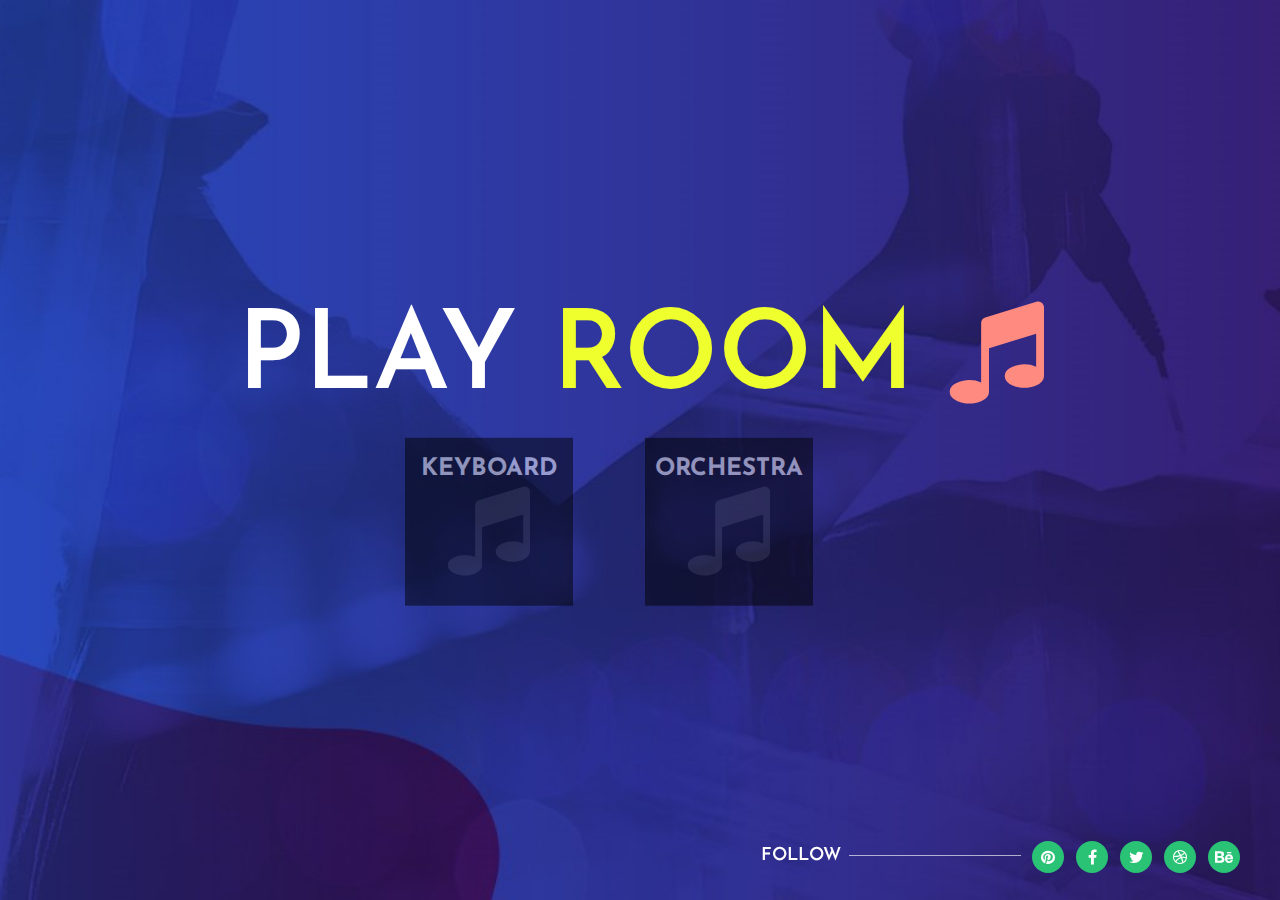
<file: index.html>
<!DOCTYPE html>
<html lang="en">
<head>
<title>PlayRoom</title>
<meta charset="utf-8">
<meta http-equiv="X-UA-Compatible" content="IE=edge">
<meta name="description" content="Music template project">
<meta name="viewport" content="width=device-width, initial-scale=1">
<link rel="stylesheet" type="text/css" href="styles/bootstrap-4.1.2/bootstrap.min.css">
<link href="plugins/font-awesome-4.7.0/css/font-awesome.min.css" rel="stylesheet" type="text/css">
<link rel="stylesheet" type="text/css" href="plugins/OwlCarousel2-2.3.4/owl.carousel.css">
<link rel="stylesheet" type="text/css" href="plugins/OwlCarousel2-2.3.4/owl.theme.default.css">
<link rel="stylesheet" type="text/css" href="plugins/OwlCarousel2-2.3.4/animate.css">
<link rel="stylesheet" type="text/css" href="styles/main_styles.css">
<link rel="stylesheet" type="text/css" href="styles/responsive.css">
</head>
<body>

<div class="super_container">


	<!-- Home -->

	<div class="home">

		<!-- Home Slider -->
		<div class="home_slider_container">
			<div class="owl-carousel owl-theme home_slider">

				<!-- Slide -->
				<div class="slide">
					<div class="background_image" style="background-image:url(images/index1.jpg)"></div>
					<div class="home_container">
						<div class="container">
							<div class="row">
								<div class="col">
									<div class="home_content">
										<div class="home_title_container text-center">
											<div class="home_title islive text-center"><h1>Play <span>Room </span><i class="fa fa-music" style="color: #ff8a80"></i></h1></div>

<!-- buttons -->
												<div class="row">
													<a href="handsfree/index.html" style="padding-left:25%; text-decoration:none"><div class="left"><div class="square"><h3 style="padding-top:10%"> KEYBOARD </h3><h1 style="padding-top:10%; transform: scale(2,2);"><i class="fa fa-music"></i></h1></div></div></a>
													<a href="orchestra/index.html" style="padding-left:10%; text-decoration:none"><div class="mid"><div class="square"><h3 style="padding-top:10%"> ORCHESTRA </h3><h1 style="padding-top:10%; transform: scale(2,2);"><i class="fa fa-music"></i></h1></div></div></a>
												</div>


<!-- end of buttons -->
										</div>
									</div>
								</div>
							</div>
						</div>
					</div>
				</div>


			</div>

			<!-- Home Slider Navigation -->
			<!-- <div class="home_slider_nav"><i class="fa fa-angle-right" aria-hidden="true"></i></div> -->

			<!-- Home Social -->
			<div class="home_social">
				<div class="d-flex flex-row align-items-center justify-content-start">
					<div class="home_social_text">follow</div>
					<div class="home_social_list">
						<ul class="d-flex flex-row align-items-center justify-content-start">
							<li><a href="#"><i class="fa fa-pinterest" aria-hidden="true"></i></a></li>
							<li><a href="#"><i class="fa fa-facebook" aria-hidden="true"></i></a></li>
							<li><a href="#"><i class="fa fa-twitter" aria-hidden="true"></i></a></li>
							<li><a href="#"><i class="fa fa-dribbble" aria-hidden="true"></i></a></li>
							<li><a href="#"><i class="fa fa-behance" aria-hidden="true"></i></a></li>
						</ul>
					</div>
				</div>
			</div>

		</div>
	</div>

</div>

<script src="js/jquery-3.3.1.min.js"></script>
<script src="styles/bootstrap-4.1.2/popper.js"></script>
<script src="styles/bootstrap-4.1.2/bootstrap.min.js"></script>
<script src="plugins/greensock/TweenMax.min.js"></script>
<script src="plugins/greensock/TimelineMax.min.js"></script>
<script src="plugins/scrollmagic/ScrollMagic.min.js"></script>
<script src="plugins/greensock/animation.gsap.min.js"></script>
<script src="plugins/greensock/ScrollToPlugin.min.js"></script>
<script src="plugins/OwlCarousel2-2.3.4/owl.carousel.js"></script>
<script src="plugins/jPlayer/jquery.jplayer.min.js"></script>
<script src="plugins/jPlayer/jplayer.playlist.min.js"></script>
<script src="plugins/easing/easing.js"></script>
<script src="plugins/progressbar/progressbar.min.js"></script>
<script src="plugins/parallax-js-master/parallax.min.js"></script>
<script src="plugins/scrollTo/jquery.scrollTo.min.js"></script>
<script src="js/custom.js"></script>
</body>
</html>
</file>
<file: styles/main_styles.css>
@charset "utf-8";
/* CSS Document */

/******************************

[Table of Contents]

1. Fonts
2. Body and some general stuff
3. Header
4. Menu
5. Home
6. Song
7. Tours
8. App
9. Featured
10. News
11. Newsletter
12. Footer


******************************/

/***********
1. Fonts
***********/

@import url('https://fonts.googleapis.com/css?family=Josefin+Sans:300,400,600,700');

/*********************************
2. Body and some general stuff
*********************************/

*
{
	margin: 0;
	padding: 0;
	-webkit-font-smoothing: antialiased;
	-webkit-text-shadow: rgba(0,0,0,.01) 0 0 1px;
	text-shadow: rgba(0,0,0,.01) 0 0 1px;
}
body
{
	font-family: 'Josefin Sans', sans-serif;
	font-size: 14px;
	font-weight: 400;
	background: #FFFFFF;
	color: #a5a5a5;
}
div
{
	display: block;
	position: relative;
	-webkit-box-sizing: border-box;
    -moz-box-sizing: border-box;
    box-sizing: border-box;
}
ul
{
	list-style: none;
	margin-bottom: 0px;
}
p
{
	font-family: 'Josefin Sans', sans-serif;
	font-size: 16px;
	line-height: 1.875;
	font-weight: 400;
	color: #6d6d6d;
	-webkit-font-smoothing: antialiased;
	-webkit-text-shadow: rgba(0,0,0,.01) 0 0 1px;
	text-shadow: rgba(0,0,0,.01) 0 0 1px;
}
p a
{
	display: inline;
	position: relative;
	color: inherit;
	border-bottom: solid 1px #ffa07f;
	-webkit-transition: all 200ms ease;
	-moz-transition: all 200ms ease;
	-ms-transition: all 200ms ease;
	-o-transition: all 200ms ease;
	transition: all 200ms ease;
}
p:last-of-type
{
	margin-bottom: 0;
}

p a:active
{
	position: relative;
	color: #FF6347;
}
p a:hover
{
	color: #FFFFFF;
	background: #ffa07f;
}
p a:hover::after
{
	opacity: 0.2;
}
::selection
{
	background: rgba(42,194,117,0.9);
	color: #ffffff;
}
p::selection
{

}
h1{font-size: 48px;}
h2{font-size: 36px;}
h3{font-size: 24px;}
h4{font-size: 18px;}
h5{font-size: 14px;}
h1, h2, h3, h4, h5, h6
{
	font-family: 'Josefin Sans', sans-serif;
	-webkit-font-smoothing: antialiased;
	-webkit-text-shadow: rgba(0,0,0,.01) 0 0 1px;
	text-shadow: rgba(0,0,0,.01) 0 0 1px;
	line-height: 1.2;
	color: #2a2a2a;
	font-weight: 700;
}
h1::selection,
h2::selection,
h3::selection,
h4::selection,
h5::selection,
h6::selection
{

}
img
{
	max-width: 100%;
}
button:active
{
	outline: none;
}
.form-control
{
	color: #db5246;
}
section
{
	display: block;
	position: relative;
	box-sizing: border-box;
}
.clear
{
	clear: both;
}
.clearfix::before, .clearfix::after
{
	content: "";
	display: table;
}
.clearfix::after
{
	clear: both;
}
.clearfix
{
	zoom: 1;
}
.float_left
{
	float: left;
}
.float_right
{
	float: right;
}
.trans_200
{
	-webkit-transition: all 200ms ease;
	-moz-transition: all 200ms ease;
	-ms-transition: all 200ms ease;
	-o-transition: all 200ms ease;
	transition: all 200ms ease;
}
.trans_300
{
	-webkit-transition: all 300ms ease;
	-moz-transition: all 300ms ease;
	-ms-transition: all 300ms ease;
	-o-transition: all 300ms ease;
	transition: all 300ms ease;
}
.trans_400
{
	-webkit-transition: all 400ms ease;
	-moz-transition: all 400ms ease;
	-ms-transition: all 400ms ease;
	-o-transition: all 400ms ease;
	transition: all 400ms ease;
}
.trans_500
{
	-webkit-transition: all 500ms ease;
	-moz-transition: all 500ms ease;
	-ms-transition: all 500ms ease;
	-o-transition: all 500ms ease;
	transition: all 500ms ease;
}
.fill_height
{
	height: 100%;
}
.super_container
{
	width: 100%;
	overflow: hidden;
}
.prlx_parent
{
	overflow: hidden;
}
.prlx
{
	height: 130% !important;
}
.parallax-window
{
    min-height: 400px;
    background: transparent;
}
.parallax_background
{
	position: absolute;
	top: 0;
	left: 0;
	width: 100%;
	height: 100%;
}
.background_image
{
	position: absolute;
	top: 0;
	left: 0;
	width: 100%;
	height: 100%;
	background-repeat: no-repeat;
	background-size: cover;
	background-position: center center;
}
.nopadding
{
	padding: 0px !important;
}
.owl-carousel,
.owl-carousel .owl-stage-outer,
.owl-carousel .owl-stage,
.owl-carousel .owl-item
{
	height: 100%;
}
.slide
{
	height: 100%;
}
.button
{
	position: relative;
	overflow: hidden;
	width: 200px;
    height: 56px;
    border-radius: 22px;
    border: none;
    outline: none;
    cursor: pointer;
    text-align: center;
}
.button::after
{
	display: block;
	position: absolute;
	top: 0;
	left: -100%;
	width: 200%;
	height: 100%;
	background-color: #2ac275;
	background-image: linear-gradient(to right, #2ac275, #cbdc0b, #2ac275);
	background: #2ac275;
	background: linear-gradient(to right, #2ac275, #cbdc0b, #2ac275);
	content: '';
	z-index: 0;
	-webkit-transition: all 400ms ease;
	-moz-transition: all 400ms ease;
	-ms-transition: all 400ms ease;
	-o-transition: all 400ms ease;
	transition: all 400ms ease;
}
.button:hover::after
{
	left: 0;
}
.button a
{
	position: relative;
	font-size: 14px;
    font-weight: 700;
    color: #ffffff;
    text-transform: uppercase;
    z-index: 1;
    line-height: 56px;
}
.button span
{
	position: relative;
	font-size: 14px;
    font-weight: 700;
    color: #ffffff;
    line-height: 56px;
    text-transform: uppercase;
	z-index: 1;
}
.section_title h1
{
	font-size: 60px;
}

/*********************************
3. Header
*********************************/

.header
{
	position: fixed;
	top: 0;
	left: 0;
	width: 100%;
	background-color: #3b125d;
	background-image: linear-gradient(to right, #2457d7, #3b125d);
	background: #3b125d;
	background: linear-gradient(to right, #2457d7, #3b125d);
	z-index: 100;
}
/*Header gradient bottom border*/
.header::after
{
	position: absolute;
	left: 0;
	bottom: 0;
	width: 100%;
	height: 2px;
	content: '';
	background-color: #2ac275;
	background-image: linear-gradient(to right, #eeff2d, #2ac275);
	background: #2ac275;
	background: linear-gradient(to right, #eeff2d, #2ac275);
}
.header_content
{
	width: calc(100% + 30px);
	left: -20px;
	height: 134px;
	-webkit-transition: all 400ms ease;
	-moz-transition: all 400ms ease;
	-ms-transition: all 400ms ease;
	-o-transition: all 400ms ease;
	transition: all 400ms ease;
}
.header.scrolled .header_content
{
	height: 75px;
}
.logo
{
	position: absolute;
	left: 0;
	top: 46%;
	-webkit-transform: translateY(-50%);
	-moz-transform: translateY(-50%);
	-ms-transform: translateY(-50%);
	-o-transform: translateY(-50%);
	transform: translateY(-50%);
}
.logo_bars
{
	width: 41px;
	height: 30px;
}
.logo_bars > span
{
	width: 6px;
}
.logo_bars > span:first-of-type,
.logo_bars > span:last-of-type
{
	height: 17px;
	background: #eeff2d;
}
.logo_bars > span:nth-child(2),
.logo_bars > span:nth-child(4)
{
	height: 23px;
	background: #2ac275;
}
.logo_bars > span:nth-child(3)
{
	height: 30px;
	background: #e830fe;
}
.logo_text
{
	line-height: 0.75;
	font-size: 30px;
	font-weight: 600;
	color: #ffffff;
	margin-left: 3px;
	-webkit-transform: translateY(4px);
	-moz-transform: translateY(4px);
	-ms-transform: translateY(4px);
	-o-transform: translateY(4px);
	transform: translateY(4px);
}
.main_nav
{
	-webkit-transform: translateY(5px);
	-moz-transform: translateY(5px);
	-ms-transform: translateY(5px);
	-o-transform: translateY(5px);
	transform: translateY(5px);
}
.main_nav ul li
{
	position: relative;
}
.main_nav ul li:not(:last-of-type)
{
	margin-right: 65px;
}
.main_nav ul li a
{
	font-size: 18px;
	font-weight: 600;
	color: #ffffff;
}
.main_nav ul li a:hover,
.main_nav ul li.active a
{
	color: #2ac275;
}
.main_nav ul li.active::after
{
	position: absolute;
	left: 50%;
	-webkit-transform: translateX(-50%);
	-moz-transform: translateX(-50%);
	-ms-transform: translateX(-50%);
	-o-transform: translateX(-50%);
	transform: translateX(-50%);
	bottom: -20px;
	width: 14px;
	height: 14px;
	background: #2ac275;
	border-radius: 50%;
	content: '';
	-webkit-transition: all 400ms ease;
	-moz-transition: all 400ms ease;
	-ms-transition: all 400ms ease;
	-o-transition: all 400ms ease;
	transition: all 400ms ease;
}
.header.scrolled .main_nav ul li.active::after
{
	bottom: -10px;
	width: 10px;
	height: 10px;
}
.log_reg
{
	position: absolute;
	top: 44%;
	right: 0;
	flex: 0 0 auto;
}
.header.scrolled .log_reg
{
	top: 50%;
	-webkit-transform: translateY(-50%);
	-moz-transform: translateY(-50%);
	-ms-transform: translateY(-50%);
	-o-transform: translateY(-50%);
	transform: translateY(-50%);
}
.log_reg ul
{
	display: block;
}
.log_reg ul li
{
	position: relative;
}
.log_reg ul li:not(:last-of-type)
{
	padding-right: 18px;
	margin-right: 1px;
}
.log_reg ul li:not(:last-of-type)::after
{
	position: absolute;
	top: 0;
	right: 0;
	content: '/';
	font-size: 18px;
	font-weight: 600;
	color: #ffffff;
	margin-left: 5px;
	margin-right: 5px;
}
.log_reg ul li a
{
	font-size: 18px;
	font-weight: 600;
	color: #ffffff;
}
.log_reg ul li a:hover
{
	color: #2e9e7a;
}
.hamburger
{
	display: none !important;
	margin-left: 25px;
	width: 34px;
	height: 16px;
	padding: 2px;
	cursor: pointer;
	flex: 0 0 auto;
}
.hamburger > div
{
	background: #ffffff;
	height: 2px;
	-webkit-transition: all 300ms ease;
	-moz-transition: all 300ms ease;
	-ms-transition: all 300ms ease;
	-o-transition: all 300ms ease;
	transition: all 300ms ease;
}
.hamburger > div:first-child
{
	width: 100%;
}
.hamburger > div:nth-child(2)
{
	width: 50%;
}
.hamburger > div:nth-child(3)
{
	width: 75%;
}
.hamburger:hover > div
{
	width: 100%;
}
/*.hamburger:hover > div:first-child
{
	background: #e830fe;
}
.hamburger:hover > div:nth-child(2)
{
	background: #2ac275;
}
.hamburger:hover > div:nth-child(3)
{
	background: #eeff2d;
}*/

/*********************************
4. Menu
*********************************/

.menu
{
	position: fixed;
	top: 0;
	left: 0;
	width: 100vw;
	height: 100vh;
	z-index: 101;
	visibility: hidden;
	opacity: 0;
	-webkit-transition: all 400ms ease;
	-moz-transition: all 400ms ease;
	-ms-transition: all 400ms ease;
	-o-transition: all 400ms ease;
	transition: all 400ms ease;
}
.menu.active
{
	visibility: visible;
	opacity: 1;
}
.menu_container
{
	width: 100%;
	height: 100%;
}
.menu_background
{
	position: absolute;
	top: 0;
	left: 0;
	width: 100%;
	height: 100%;
	background-color: #3b125d;
	background-image: linear-gradient(to right, #2457d7, #3b125d);
	background: #3b125d;
	background: linear-gradient(to right, #2457d7, #3b125d);
	opacity: 0.95;
}
.menu_close
{
	position: absolute;
	top: 50px;
	right: 50px;
	cursor: pointer;
}
.menu_close i
{
	font-size: 22px;
	color: #ffffff;
}
.menu_content
{
	position: absolute;
	top: 40%;
	-webkit-transform: translateY(-50%);
	-moz-transform: translateY(-50%);
	-ms-transform: translateY(-50%);
	-o-transform: translateY(-50%);
	transform: translateY(-50%);
	left: 0;
	width: 100%;
}
.menu_nav ul li
{
	position: relative;
	display: inline-block;

}
.menu_nav ul li::after
{
	display: block;
	position: absolute;
	top: 53%;
	-webkit-transform: translateY(-50%);
	-moz-transform: translateY(-50%);
	-ms-transform: translateY(-50%);
	-o-transform: translateY(-50%);
	transform: translateY(-50%);
	left: 0;
	width: 0;
	height: 3px;
	background: #ffffff;
	content: '';
	z-index: 1;
	-webkit-transition: all 400ms ease;
	-moz-transition: all 400ms ease;
	-ms-transition: all 400ms ease;
	-o-transition: all 400ms ease;
	transition: all 400ms ease;
}
.menu_nav ul li:hover::after
{
	width: 100%;
}
.menu_nav ul li a
{
	font-size: 36px;
	font-weight: 400;
	color: #ffffff;
}

/*********************************
5. Home
*********************************/

.home
{
	height: 100vh;
	width: 100vw;
	/* border-bottom: solid 2px #ffffff; */
}
.home_slider_container
{
	width: 100%;
	height: 100%;
}
.home_container
{
	position: absolute;
	top: 50%;
	-webkit-transform: translateY(-50%);
	-moz-transform: translateY(-50%);
	-ms-transform: translateY(-50%);
	-o-transform: translateY(-50%);
	transform: translateY(-50%);
	left: 0px;
	width: 100%;
}
.home_title
{
	display: inline-block;
	position: relative;
	/* padding-bottom:0px; */
	/* padding-top: 81px; */
}

.home_title h1
{
	font-size: 110px;
	font-weight: 600;
	color: #ffffff;
	text-transform: uppercase;
}
.home_title h1 span
{
	color: #eeff2d;
}
.tickets_form_container
{
	margin-top: 40px;
	padding-left: 150px;
	padding-right: 150px;
}
.tickets_form
{
	display: block;
}
.tickets_form_inputs
{
	width: calc(100% - 213px);
}
.tickets_form_input
{
	position: relative;
	width: calc((100% - 16px) / 2);
	height: 56px;
	border-radius: 22px;
	border: solid 2px #ffffff;
	background: rgba(255,255,255,0.14);
	cursor: pointer;
	color: #ffffff;
	padding-left: 37px;
	outline: none;
}
.tickets_form_input::-webkit-input-placeholder
{
	font-size: 16px !important;
	font-weight: 600 !important;
	color: #FFFFFF !important;
}
.tickets_form_input:-moz-placeholder
{
	font-size: 16px !important;
	font-weight: 600 !important;
	color: #FFFFFF !important;
}
.tickets_form_input::-moz-placeholder
{
	font-size: 16px !important;
	font-weight: 600 !important;
	color: #FFFFFF !important;
}
.tickets_form_input:-ms-input-placeholder
{
	font-size: 16px !important;
	font-weight: 600 !important;
	color: #FFFFFF !important;
}
.tickets_form_input::input-placeholder
{
	font-size: 16px !important;
	font-weight: 600 !important;
	color: #FFFFFF !important;
}
.custom_dropdown_selected
{
	width: 100%;
	height: 100%;
	line-height: 56px;
	font-size: 16px;
	font-weight: 600;
	color: #ffffff;
	line-height: 54px;
}
.custom_dropdown ul
{
	position: absolute;
	left: 0;
	top: calc(100% + 20px);
	padding-left: 37px;
	background: #ffffff;
	width: 100%;
	padding-top: 20px;
	padding-right: 20px;
	padding-bottom: 17px;
	border-radius: 22px;
	visibility: hidden;
	opacity: 0;
	-webkit-transition: all 200ms ease;
	-moz-transition: all 200ms ease;
	-ms-transition: all 200ms ease;
	-o-transition: all 200ms ease;
	transition: all 200ms ease;
}
.custom_dropdown.active ul
{
	visibility: visible;
	opacity: 1;
	top: 100%;
}
.custom_dropdown ul li:not(:last-of-type)
{
	margin-bottom: 7px;
}
.custom_dropdown ul li
{
	font-size: 16px;
	font-weight: 600;
	color: #000000;
	-webkit-transition: all 200ms ease;
	-moz-transition: all 200ms ease;
	-ms-transition: all 200ms ease;
	-o-transition: all 200ms ease;
	transition: all 200ms ease;
}
.custom_dropdown ul li:hover
{
	color: #2e9e7a;
}
.tickets_form_button
{
	width: 200px;
	height: 56px;
	border-radius: 22px;
	border: none;
	outline: none;
	font-size: 14px;
	font-weight: 700;
	color: #ffffff;
	text-transform: uppercase;
	cursor: pointer;

}
.tickets_form_button span
{
	position: relative;
	z-index: 1;
}
.home_slider_nav
{
	position: absolute;
	top: calc(50% + 67px);
	-webkit-transform: translateY(-50%);
	-moz-transform: translateY(-50%);
	-ms-transform: translateY(-50%);
	-o-transform: translateY(-50%);
	transform: translateY(-50%);
	right: 101px;
	width: 54px;
	height: 54px;
	border-radius: 50%;
	background: #2ac275;
	z-index: 1;
	cursor: pointer;
	text-align: center;
	-webkit-transition: all 200ms ease;
	-moz-transition: all 200ms ease;
	-ms-transition: all 200ms ease;
	-o-transition: all 200ms ease;
	transition: all 200ms ease;
}
.home_slider_nav i
{
	font-size: 20px;
	line-height: 54px;
	color: #ffffff;
	-webkit-transition: all 200ms ease;
	-moz-transition: all 200ms ease;
	-ms-transition: all 200ms ease;
	-o-transition: all 200ms ease;
	transition: all 200ms ease;
}
.home_slider_nav:hover
{
	background: #eeff2d;
}
.home_slider_nav:hover i
{
	color: #2ac275;
}
.home_social
{
	position: absolute;
	right: 40px;
	bottom: 27px;
	z-index: 1;
	float: right;
}
.home_social_text
{
	font-size: 18px;
	font-weight: 600;
	color: #ffffff;
	text-transform: uppercase;
	padding-right: 180px;
	line-height: 0.75;
	margin-right: 11px;
}
.home_social_text::after
{
	display: block;
	position: absolute;
	top: 5px;
	right: 0;
	width: 172px;
	height: 1px;
	background: rgba(255,255,255,0.63);
	content: '';
}
.home_social_list ul li
{
	width: 32px;
	height: 32px;
	border-radius: 50%;
	background: #2ac275;
	text-align: center;
	-webkit-transition: all 200ms ease;
	-moz-transition: all 200ms ease;
	-ms-transition: all 200ms ease;
	-o-transition: all 200ms ease;
	transition: all 200ms ease;
}
.home_social_list ul li:not(:last-of-type)
{
	margin-right: 12px;
}
.home_social_list ul li:hover
{
	background: #eeff2d;
}
.home_social_list ul li a
{
	display: block;
	height: 100%;
}
.home_social_list ul li a i
{
	font-size: 16px;
	color: #ffffff;
	line-height: 32px;
	-webkit-transition: all 200ms ease;
	-moz-transition: all 200ms ease;
	-ms-transition: all 200ms ease;
	-o-transition: all 200ms ease;
	transition: all 200ms ease;
}
.home_social_list ul li:hover a i
{
	color: #2ac275;
}
.scroll_down
{
	position: absolute;
	left: 50%;
	-webkit-transform: translateX(-50%);
	-moz-transform: translateX(-50%);
	-ms-transform: translateX(-50%);
	-o-transform: translateX(-50%);
	transform: translateX(-50%);
	bottom: 23px;
	z-index: 1;
	cursor: pointer;
}
.scroll_down a
{
	position: absolute;
	top: 0;
	left: 0;
	width: 100%;
	height: 100%;
	z-index: 1;
}
.scroll_down > div > div:first-child
{
	font-size: 12px;
	font-weight: 600;
	color: #ffffff;
	text-transform: uppercase;
	line-height: 0.75;
	margin-right: 7px;
}
.scroll_down > div > div:last-child
{
	margin-bottom: 5px;
}
.scroll_arrows > img
{
	-webkit-animation: arrowAnimation 2s infinite;
	animation: arrowAnimation 2s infinite;
	opacity: 0;
}
.scroll_arrows > img:last-of-type
{
	-webkit-animation-delay: .15s;
	animation-delay: .15s;
}
@-webkit-keyframes arrowAnimation
{
	0%
	{
		opacity: 0;
	}
	50%
	{
		opacity: 1;
	}
	100%
	{
		opacity: 0;
	}
}
@keyframes arrowAnimation
{
	0%
	{
		opacity: 0;
	}
	50%
	{
		opacity: 1;
	}
	100%
	{
		opacity: 0;
	}
}

/*********************************
6. Song
*********************************/

.song
{

}
.song_content
{
	padding-top: 84px;
	padding-bottom: 80px;
}
.single_player_container
{

}
.single_player
{
	width: 100%;
}
.jp-audio
{
	width: 100%;
}
.time_controls
{
	width: calc(100% - 193px);
	flex: 0 0 auto;
}
.player_controls_box
{
	width: 390px;
	padding-right: 41px;
	flex: 0 0 auto;
}
.song_image
{
	width: 119px;
	height: 119px;
	border: solid 2px #ffffff;
}
.player_bars
{
	width: calc(100% - 390px);
}
.player_progress_box
{
	width: calc(100% - 193px);
	padding-top: 70px;
}
.player_title
{
	display: inline-block;
	height: 30px;
	font-size: 12px;
	font-weight: 700;
	color: #ffffff;
	text-transform: uppercase;
	padding-left: 21px;
	padding-right: 23px;
	border-radius: 15px;
	background: #2ac275;
	line-height: 30px;
}
.player_controls
{
	margin-top: 21px;
}
.player_controls > button:not(:last-of-type)
{
	margin-right: 7px;
}
.play_button
{
	width: 100%;
}
.player_button
{
	position: relative;
	width: 45px;
	height: 45px;
	background: transparent;
	border: solid 3px #ffffff;
	border-radius: 50%;
	outline: none !important;
	cursor: pointer;
	flex: 0 0 auto;
}
.player_button::after
{
	display: block;
	position: absolute;
	top: 50%;
	left: 50%;
	-webkit-transform: translate(-50%, -50%);
	-moz-transform: translate(-50%, -50%);
	-ms-transform: translate(-50%, -50%);
	-o-transform: translate(-50%, -50%);
	transform: translate(-50%, -50%);
}
.jp-play::after
{
	left: calc(50% + 3px);
	width: 20px;
	height: 23px;
	content: url(../images/play.png);
}
.jp-state-playing .jp-play
{
	background: #ff1a4b;
	border-color: #ff1a4b;
}
.jp-state-playing .jp-play::after
{
	content: url(../images/pause.png);
	left: 50%;
}
.jp-stop::after
{
	top: calc(50% - 2px);
	width: 14px;
	height: 13px;
	content: url(../images/stop.png);
}
.song_info
{
	position: absolute;
	top: 0;
	left: 0;
}
.jp-artist
{
	font-size: 16px;
	font-weight: 700;
	color: #ffffff;
	text-transform: uppercase;
	margin-top: -1px;
}
.jp-title
{
	font-size: 14px;
	font-weight: 400;
	color: rgba(255,255,255,0.7);
	margin-top: 2px;
}
.jp-progress
{
	width: 100%;
	cursor: pointer;
}
.jp-seek-bar
{
	height: 100%;
	padding-top: 5px;
	padding-bottom: 5px;
	background: transparent;
	margin-bottom: -5px;
}
.jp-seek-bar > div
{
	height: 2px;
	background: #ffffff;
}
.jp-play-bar
{
	height: 100%;
	background: #2ac275;
	overflow: visible !important;
}
.jp-play-bar > span
{
	position: absolute;
	top: 50%;
	-webkit-transform: translateY(-50%);
	-moz-transform: translateY(-50%);
	-ms-transform: translateY(-50%);
	-o-transform: translateY(-50%);
	transform: translateY(-50%);
	right: -6px;
	width: 12px;
	height: 12px;
	border-radius: 50%;
	background: #2ac275;
}
.jp-current-time
{
	position: absolute;
	bottom: -35px;
	left: 0;
	font-size: 16px;
	font-weight: 400;
	color: #ffffff;
}
.jp-duration
{
	position: absolute;
	bottom: -35px;
	right: 0;
	font-size: 16px;
	font-weight: 400;
	color: #ffffff;
}
.jp-volume-controls
{
	width: 193px;
	padding-left: 42px;
	flex: 0 0 auto;
	padding-top: 70px;
}
.jp-volume-controls > div:first-child
{

}
.mute_button
{
	position: absolute;
	left: 42px;
	bottom: 19px;
}
.jp-mute
{
	position: relative;
	background: transparent;
	border: none;
	outline: none !important;
	cursor: pointer;
}
.jp-mute::after
{
	display: block;
	position: absolute;
	top: 0;
	left: 0;
	width: 100%;
	height: 100%;
	content: url(../images/mute_off.png);
}
.jp-state-muted .jp-mute::after
{
	content: url(../images/mute_on.png);
}
.jp-volume-bar
{
	width: 100%;
	padding-top: 5px;
	padding-bottom: 5px;
	background: transparent;
	overflow: hidden;
	cursor: pointer;
}
.jp-volume-bar > div
{
	width: 100%;
	height: 100%;
	height: 2px;
	background: #ffffff;
}
.jp-volume-bar-value
{
	height: 100%;
	background: #2ac275;
}

/*********************************
7. Tours
*********************************/

.tours
{
	background: #ffffff;
	padding-top: 112px;
	padding-bottom: 120px;
}
.tours_list_container
{
	margin-top: 14px;
}
.tours_list li
{
	padding-top: 30px;
	padding-bottom: 29px;
}
.tours_list li:not(:last-of-type)
{
	border-bottom: solid 2px #d5d5d5;
}
.tour_date
{
	font-size: 30px;
	font-weight: 400;
	color: #2a2a2a;
	line-height: 1.2;
}
.tour_location
{
	font-size: 16px;
	font-weight: 400;
	color: #6d6d6d;
	line-height: 1.2;
	padding-left: 2px;
	margin-top: 9px;
}
.tour_name
{
	margin-top: 7px;
	padding-left: 2px;
}
.tour_name a
{
	font-size: 16px;
	font-weight: 400;
	color: #6d6d6d;
}
.tour_name a:hover
{
	color: #2e9e7a;
}
.tour_button
{
	margin-top: 17px;
}
.tours_link
{
	margin-top: 14px;
	padding-left: 5px;
}
.tours_link a
{
	position: relative;
	font-size: 18px;
	font-weight: 400;
	color: #2ac275;
}
.tours_link a::after
{
	display: block;
	position: absolute;
	bottom: 2px;
	left: 0;
	width: 100%;
	height: 1px;
	background: #2ac275;
	content: '';
	-webkit-transition: all 200ms ease;
	-moz-transition: all 200ms ease;
	-ms-transition: all 200ms ease;
	-o-transition: all 200ms ease;
	transition: all 200ms ease;
}
.tours_link a:hover
{
	color: #cbdc0b;
}
.tours_link a:hover::after
{
	background: #cbdc0b;
}
.extra
{
	min-height: 700px;
	height: calc(100% - 12px);
	margin-top: 7px;
	padding-left: 25px;
	padding-right: 25px;
	padding-top: 55px;
	padding-bottom: 106px;
	text-align: center;
}
.extra_frame
{
	position: absolute;
	top: 22px;
	left: 26px;
	width: calc(100% - 53px);
	height: calc(100% - 46px);
	border: solid 2px #eeff2d;
	opacity: 0.59;
}
.extra_text
{
	font-size: 12px;
	font-weight: 700;
	color: #ffffff;
	line-height: 0.75;
	text-transform: uppercase;
}
.extra_year
{
	font-size: 92px;
	font-weight: 600;
	color: #2ac275;
	line-height: 0.75;
}
.extra_title
{
	font-size: 72px;
	font-weight: 700;
	color: #ffffff;
	text-transform: uppercase;
	line-height: 1;
	margin-top: 4px;
}
.extra_subtitle
{
	font-size: 18px;
	font-weight: 700;
	color: #ffffff;
	line-height: 0.75;
	text-transform: uppercase;
	margin-top: 8px;
}

/*********************************
8. App
*********************************/

.app
{
	padding-top: 123px;
	background: #eef2f6;
	padding-bottom: 117px;
}
.app_image
{
	width: calc(100% + 33px);
	-webkit-transform: translateX(-67px);
	-moz-transform: translateX(-67px);
	-ms-transform: translateX(-67px);
	-o-transform: translateX(-67px);
	transform: translateX(-67px);
}
.app_content
{
	height: 100%;
	-webkit-transform: translateX(35px);
	-moz-transform: translateX(35px);
	-ms-transform: translateX(35px);
	-o-transform: translateX(35px);
	transform: translateX(35px);
}
.app_text
{
	padding-left: 4px;
}
.stores
{
	margin-top: 68px;
	padding-left: 4px;
}
.stores > div:not(:last-of-type)
{
	margin-right: 19px;
}

/*********************************
9. Featured
*********************************/

.featured
{
	background: #ffffff;
	padding-top: 122px;
	padding-bottom: 89px;
}
.featured_row
{
	margin-top: 75px;
}
.featured_list
{
	width: calc(100% + 30px);
	left: -15px;
	margin-top: 82px;
}
.featured_list ul li
{
	position: relative;
	width: calc(100% / 3);
	min-height: 100px;
	padding-left: 15px;
	padding-right: 15px;
	margin-bottom: 30px;
}
.featured_list ul li > div:first-of-type
{
	position: absolute;
	left: 15px;
	bottom: 0;
	width: calc(100% - 30px);
	height: 78px;
	display: -webkit-box;
	display: -moz-box;
	display: -ms-flexbox;
	display: -webkit-flex;
	display: flex;
	flex-direction: column;
	justify-content: center;
	align-items: start;
	background: rgba(0,0,0,0.66);
	z-index: 1;
	padding-left: 90px;
}
.featured_list .jp-artist
{
	display: none;
}
.featured_list .jp-playlist > ul > li > div:first-of-type a
{
	display: none;
	-webkit-order: 2;
	order: 2;
}
.featured_title
{
	font-size: 14px;
	font-weight: 400;
	color: rgba(255,255,255,0.53);
	outline: none;
}
.featured_list .jp-playlist > ul > li > div:first-of-type a:hover
{
	color: #2e9e7a;
}
.featured_album
{
	font-size: 18px;
	font-weight: 400;
	color: #ffffff;
	line-height: 1.2;
}
.album_play_button
{
	position: absolute;
	left: 35px;
	bottom: 16px;
	width: 45px;
	height: 45px;
	border-radius: 50%;
	background: #ff1a4b;
	z-index: 1;
	border: none;
	outline: none !important;
	cursor: pointer;
}
.album_play_button::after
{
	display: block;
    position: absolute;
    top: 50%;
    left: calc(50% + 3px);
    -webkit-transform: translate(-50%, -50%);
    -moz-transform: translate(-50%, -50%);
    -ms-transform: translate(-50%, -50%);
    -o-transform: translate(-50%, -50%);
    transform: translate(-50%, -50%);
    width: 20px;
    height: 23px;
    content: url(../images/play.png);
}
.album_play_button.is-playing::after
{
	left: 50%;
	top: calc(50% - 1px);
	width: 14px;
    height: 13px;
	content: url(../images/stop.png);
}

/*********************************
10. News
*********************************/

.news
{
	padding-top: 116px;
	padding-bottom: 124px;
	background-color: #3b125d;
	background-image: linear-gradient(to right, #2457d7, #3b125d);
	background: #3b125d;
	background: linear-gradient(to right, #2457d7, #3b125d);
}
.news .section_title
{
	text-align: center;
}
.news .section_title h1
{
	color: #ffffff;
}
.news_row
{
	margin-top: 68px;
}
.news_post.image_top .news_post_content
{
	padding-top: 41px;
	padding-bottom: 47px;
	padding-right: 15px;
}
.news_post.image_bottom .news_post_content
{
	padding-top: 42px;
	padding-bottom: 40px;
	padding-right: 15px;
}
.news_post_date
{
	width: 113px;
	height: 30px;
	border-radius: 15px;
	background: #2ac275;
	text-align: center;
}
.news_post_date a
{
	display: block;
	height: 100%;
	font-size: 16px;
	font-weight: 400;
	color: #ffffff;
	line-height: 30px;
}
.news_post_title
{
	margin-top: 18px;
}
.news_post_title a
{
	font-size: 24px;
	font-weight: 700;
	color: #ffffff;
}
.news_post_title a:hover
{
	color: #2ac275;
}
.news_post_text
{
	margin-top: 9px;
}
.news_post_text p
{
	color: #ffffff;
}

/*********************************
11. Newsletter
*********************************/

.newsletter
{
	background: #ffffff;
	padding-top: 77px;
	padding-bottom: 67px;
}
.newsletter_text
{
	margin-top: -12px;
	padding-left: 2px;
}
.newsletter_form_container
{
	padding-left: 40px;
	height: 100%;
	padding-bottom: 25px;
}
.newsletter_form
{
	display: block;
	position: relative;
	width: 100%;
}
.newsletter_input
{
	width: calc(100% - 215px);
	height: 56px;
	border-radius: 22px;
	border: solid 2px #e0e7ee;
	padding-left: 34px;
	outline: none;
	font-size: 16px;
	font-weight: 600;
	color: #000000;
}
.newsletter_button
{
	width: 208px;
	height: 56px;
	border-radius: 22px;
    cursor: pointer;
}
.newsletter_button span
{
	position: relative;
	font-size: 14px;
    font-weight: 700;
    color: #ffffff;
    line-height: 56px;
    text-transform: uppercase;
	z-index: 1;
}
.newsletter_input::-webkit-input-placeholder
{
	font-size: 16px !important;
	font-weight: 600 !important;
	color: #6d6d6d !important;
}
.newsletter_input:-moz-placeholder
{
	font-size: 16px !important;
	font-weight: 600 !important;
	color: #6d6d6d !important;
}
.newsletter_input::-moz-placeholder
{
	font-size: 16px !important;
	font-weight: 600 !important;
	color: #6d6d6d !important;
}
.newsletter_input:-ms-input-placeholder
{
	font-size: 16px !important;
	font-weight: 600 !important;
	color: #6d6d6d !important;
}
.newsletter_input::input-placeholder
{
	font-size: 16px !important;
	font-weight: 600 !important;
	color: #6d6d6d !important;
}

/*********************************
12. Footer
*********************************/

.footer
{
	display: block;
	position: relative;
}
.footer_content
{
	padding-top: 76px;
	padding-bottom: 74px;
}
.footer .logo
{
	display: inline-block;
	position: relative;
	left: auto;
	top: auto;
	-webkit-transform: none;
	-moz-transform: none;
	-ms-transform: none;
	-o-transform: none;
	transform: none;
}
.footer_social
{
	margin-top: 58px;
}
.footer_social ul li:not(:last-of-type)
{
	margin-right: 18px;
}
.footer_social ul li
{
	width: 46px;
	height: 46px;
	border-radius: 50%;
	background: #2ac275;
	-webkit-transition: all 200ms ease;
	-moz-transition: all 200ms ease;
	-ms-transition: all 200ms ease;
	-o-transition: all 200ms ease;
	transition: all 200ms ease;
}
.footer_social ul li:hover
{
	background: #eeff2d;
}
.footer_social ul li a
{
	display: block;
	height: 100%;
}
.footer_social ul li a i
{
	font-size: 20px;
	color: #ffffff;
	line-height: 46px;
	-webkit-transition: all 200ms ease;
	-moz-transition: all 200ms ease;
	-ms-transition: all 200ms ease;
	-o-transition: all 200ms ease;
	transition: all 200ms ease;
}
.footer_social ul li:hover a i
{
	color: #2ac275;
}
.copyright
{
	height: 49px;
	line-height: 49px;
}

/* css for boxes */
.square {
  height: 168px;
  width: 168px;
  background-color: black;
  opacity: 0.5;
}
.square:hover{
	opacity: 0.7;
	box-shadow: 2px 2px 2px 2px white;
	cursor: pointer;
}
.square h3{
	margin-bottom: 0;
	color: white;
	text-align: center;
}
 .left {
	padding-left: 30%;
	padding-top:2%;
}

 .mid {
	padding-left: 5%;
	padding-top:2%;
}

 .right {
	padding-left: 15%;
	padding-top:2%;
}
</file>
<file: styles/responsive.css>
@charset "utf-8";
/* CSS Document */

/******************************

[Table of Contents]

1. 1600px
2. 1440px
3. 1280px
4. 1199px
5. 1024px
6. 991px
7. 959px
8. 880px
9. 768px
10. 767px
11. 539px
12. 479px
13. 400px

******************************/

/************
1. 1600px
************/

@media only screen and (max-width: 1600px)
{
	
}

/************
2. 1440px
************/

@media only screen and (max-width: 1440px)
{
	
}

/************
3. 1380px
************/

@media only screen and (max-width: 1380px)
{
	
}

/************
3. 1280px
************/

@media only screen and (max-width: 1280px)
{
	
}

/************
4. 1199px
************/

@media only screen and (max-width: 1199px)
{
	.main_nav ul li:not(:last-of-type)
	{
		margin-right: 40px;
	}
	.scroll_down
	{
		left: auto;
		right: 50px;
		-webkit-transform: none;
		-moz-transform: none;
		-ms-transform: none;
		-o-transform: none;
		transform: none;
	}
	.app_image
	{
		-webkit-transform: translateX(-30px);
		-moz-transform: translateX(-30px);
		-ms-transform: translateX(-30px);
		-o-transform: translateX(-30px);
		transform: translateX(-30px);
	}
	.app_content
	{
		-webkit-transform: translateX(20px);
		-moz-transform: translateX(20px);
		-ms-transform: translateX(20px);
		-o-transform: translateX(20px);
		transform: translateX(20px);
	}
	.nl_col
	{
		margin-top: 40px;
	}
	.newsletter_form_container
	{
		padding-left: 0;
	}
}

/************
4. 1100px
************/

@media only screen and (max-width: 1100px)
{
	
}

/************
5. 1024px
************/

@media only screen and (max-width: 1024px)
{
	
}

/************
6. 991px
************/

@media only screen and (max-width: 991px)
{
	.header_content
	{
		width: 100%;
		left: auto;
	}
	.main_nav
	{
		display: none;
	}
	.hamburger
	{
		display: flex !important;
	}
	.home_title h1
	{
		font-size: 72px;
	}
	.tickets_form_container
	{
		padding-left: 0;
		padding-right: 0;
	}
	.home_slider_nav
	{
		right: 30px;
	}
	.home_social_text
	{
		padding-right: 120px;
	}
	.home_social_text::after
	{
		display: block;
		position: absolute;
		top: 5px;
		right: 0;
		width: 112px;
		height: 1px;
		background: rgba(255,255,255,0.63);
		content: '';
	}
	.player_bars
	{
		width: 100%;
	}
	.player_controls_box
	{
		width: 100%;
		padding-right: 0;
	}
	.time_controls
	{
		width: 100%;
	}
	.song_image
	{
		margin-right: 30px;
	}
	.player_progress_box
	{
		width: calc(100% - 150px);
		margin-top: 30px;
	}
	.jp-volume-controls
	{
		width: 150px;
		padding-left: 30px;
		margin-top: 30px;
	}
	.mute_button
	{
		left: 30px;
	}
	.tours_col
	{
		margin-top: 90px;
	}
	.app_col
	{
		margin-top: 90px;
	}
	.app_image
	{
		width: 100%;
		-webkit-transform: none;
		-moz-transform: none;
		-ms-transform: none;
		-o-transform: none;
		transform: none;
	}
	.app_content
	{
		-webkit-transform: none;
		-moz-transform: none;
		-ms-transform: none;
		-o-transform: none;
		transform: none;
	}
	.featured_list ul li
	{
		width: calc(100% / 2);
	}
}

/************
7. 959px
************/

@media only screen and (max-width: 959px)
{
	
}

/************
8. 880px
************/

@media only screen and (max-width: 880px)
{
	
}

/************
9. 768px
************/

@media only screen and (max-width: 768px)
{
	
}

/************
10. 767px
************/

@media only screen and (max-width: 767px)
{
	.home_title h1
	{
		font-size: 56px;
	}
	.home_title.islive::after
	{
		font-size: 12px;
		width: 50px;
		height: 50px;
		line-height: 55px;
		right: -34px;
	}
	.home_title
	{
		padding-top: 46px;
	}
	.tickets_form_inputs
	{
		width: 100%;
	}
	.tickets_form_button
	{
		width: 170px;
		font-size: 12px;
		margin-left: auto;
		margin-right: auto;
		margin-top: 13px;
	}
	.featured_list ul li
	{
		width: 100%;
	}
	.footer_social ul li
	{
		width: 40px;
		height: 40px;
	}
	.footer_social ul li:not(:last-of-type)
	{
		margin-right: 7px;
	}
	.footer_social ul li a i
	{
		font-size: 16px;
		line-height: 40px;
	}
}

/************
11. 575px
************/

@media only screen and (max-width: 575px)
{
	.button
	{
		width: 160px;
		height: 48px;
		border-radius: 17px;
	}
	.button a
	{
		font-size: 12px;
		line-height: 48px;
	}
	.button span
	{
		line-height: 48px;
		font-size: 12px;
	}
	.section_title h1
	{
		font-size: 36px;
	}
	p
	{
		font-size: 14px;
	}
	.header_content
	{
		height: 75px;
	}
	.log_reg
	{
		top: 50%;
		-webkit-transform: translateY(-50%);
		-moz-transform: translateY(-50%);
		-ms-transform: translateY(-50%);
		-o-transform: translateY(-50%);
		transform: translateY(-50%);
	}
	.home
	{
		height: 100vh;
	}
	.menu_close
	{
		right: 30px;
	}
	.scroll_down
	{
		right: auto;
		left: 50%;
		-webkit-transform: translateX(-50%);
		-moz-transform: translateX(-50%);
		-ms-transform: translateX(-50%);
		-o-transform: translateX(-50%);
		transform: translateX(-50%);
	}
	.log_reg ul li a
	{
		font-size: 16px;
	}
	.menu_nav ul li a
	{
		font-size: 30px;
	}
	.home_title h1
	{
		font-size: 48px;
	}
	.tickets_form_input
	{
		height: 48px;
		padding-left: 25px;
		border-radius: 18px;
	}
	.tickets_form_input::-webkit-input-placeholder
	{
		font-size: 14px !important;
	}
	.tickets_form_input:-moz-placeholder
	{
		font-size: 14px !important;
	}
	.tickets_form_input::-moz-placeholder
	{
		font-size: 14px !important;
	} 
	.tickets_form_input:-ms-input-placeholder
	{ 
		font-size: 14px !important;
	}
	.tickets_form_input::input-placeholder
	{
		font-size: 14px !important;
	}
	.custom_dropdown_selected
	{
		font-size: 14px !important;
		line-height: 48px;
	}
	.tickets_form_button
	{
		
	}
	.home_slider_nav,
	.home_social
	{
		display: none;
	}
	.home_social
	{
		left: 15px;
	}
	.home_social_text
	{
		font-size: 14px;
	}
	.home_social_text::after
	{
		top: 2px;
	}
	.home_social_list ul li:not(:last-of-type)
	{
		margin-right: 8px;
	}
	.song_content
	{
		padding-bottom: 110px;
	}
	.player_progress_box
	{
		width: 100%;
	}
	.jp-volume-controls
	{
		display: none;
	}
	.tour_date
	{
		font-size: 20px;
	}
	.tour_name a,
	.tour_location
	{
		font-size: 14px;
	}
	.newsletter_input
	{
		height: 48px;
		border-radius: 17px;
		width: calc(100% - 167px);
		font-size: 14px;
		padding-left: 20px;
	}
	.newsletter_input::-webkit-input-placeholder
	{
		font-size: 14px !important;
	}
	.newsletter_input:-moz-placeholder
	{
		font-size: 14px !important;
	}
	.newsletter_input::-moz-placeholder
	{
		font-size: 14px !important;
	} 
	.newsletter_input:-ms-input-placeholder
	{ 
		font-size: 14px !important;
	}
	.newsletter_input::input-placeholder
	{
		font-size: 14px !important;
	}
}

/************
11. 539px
************/

@media only screen and (max-width: 539px)
{
	
}

/************
12. 480px
************/

@media only screen and (max-width: 480px)
{
	
}

/************
13. 479px
************/

@media only screen and (max-width: 479px)
{
	
}

/************
14. 400px
************/

@media only screen and (max-width: 400px)
{
	
}
</file>
